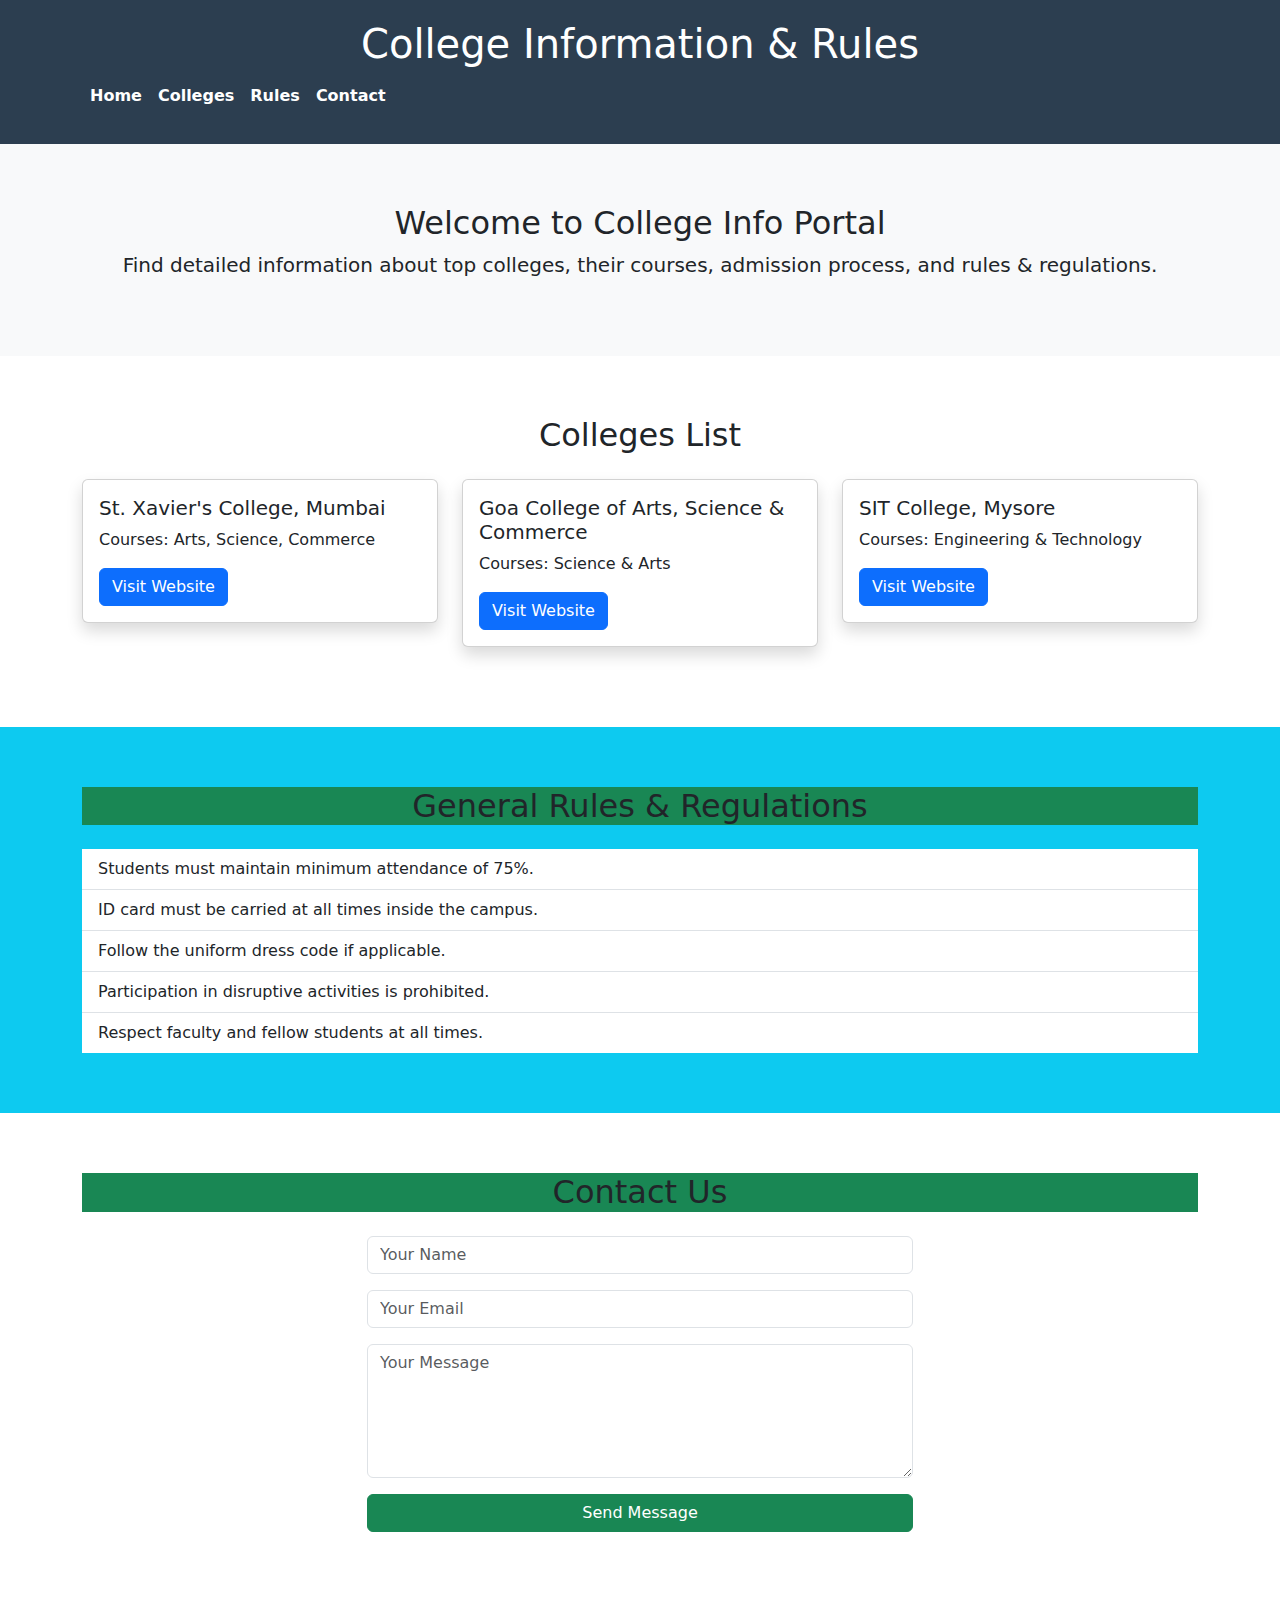
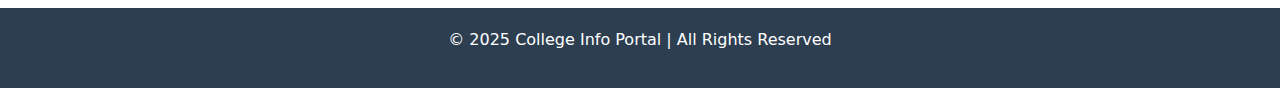
<file: about.html>
<!DOCTYPE html>
<html lang="en">
<head>
    <meta charset="UTF-8">
    <meta name="viewport" content="width=device-width, initial-scale=1.0">
    <title>College Info & Rules</title>

    <link href="https://cdn.jsdelivr.net/npm/bootstrap@5.3.0/dist/css/bootstrap.min.css" rel="stylesheet">
    <style>
        body { scroll-behavior: smooth; }
        header { background-color: #2c3e50; color: white; padding: 20px 0; }
        header h1 { margin: 0; }
        section { padding: 60px 0; }
        footer { background-color: #2c3e50; color: white; padding: 20px 0; }
        .navbar-nav .nav-link { color: white !important; font-weight: bold; }
        .card { margin-bottom: 20px; }
    </style>
</head>
<body>

<!-- Header -->
<header class="text-center">
    <h1>College Information & Rules</h1>
    <nav class="navbar navbar-expand-lg navbar-dark">
        <div class="container justify-content-center">
            <button class="navbar-toggler" type="button" data-bs-toggle="collapse" data-bs-target="#navbarNav">
                <span class="navbar-toggler-icon"></span>
            </button>
            <div class="collapse navbar-collapse" id="navbarNav">
                <ul class="navbar-nav">
                    <li class="nav-item"><a class="nav-link" href="#home">Home</a></li>
                    <li class="nav-item"><a class="nav-link" href="#colleges">Colleges</a></li>
                    <li class="nav-item"><a class="nav-link" href="#rules">Rules</a></li>
                    <li class="nav-item"><a class="nav-link" href="#contact">Contact</a></li>
                </ul>
            </div>
        </div>
    </nav>
</header>

<!-- Home Section -->
<section id="home" class="bg-light text-center">
    <div class="container">
        <h2>Welcome to College Info Portal</h2>
        <p class="lead">Find detailed information about top colleges, their courses, admission process, and rules & regulations.</p>
    </div>
</section>


<section id="colleges">
    <div class="container">
        <h2 class="text-center mb-4">Colleges List</h2>
        <div class="row">
      
            <div class="col-md-4">
                <div class="card shadow">
                    <div class="card-body">
                        <h5 class="card-title">St. Xavier's College, Mumbai</h5>
                        <p class="card-text">Courses: Arts, Science, Commerce</p>
                        <a href="https://www.francisxavier.ac.in" target="_blank" class="btn btn-primary">Visit Website</a>
                    </div>
                </div>
            </div>
            <div class="col-md-4">
                <div class="card shadow">
                    <div class="card-body">
                        <h5 class="card-title">Goa College of Arts, Science & Commerce</h5>
                        <p class="card-text">Courses: Science & Arts</p>
                        <a href="https://gcascs.ac.in" target="_blank" class="btn btn-primary">Visit Website</a>
                    </div>
                </div>
            </div>
            <div class="col-md-4">
                <div class="card shadow">
                    <div class="card-body">
                        <h5 class="card-title">SIT College, Mysore</h5>
                        <p class="card-text">Courses: Engineering & Technology</p>
                        <a href="https://sitmysore.ac.in" target="_blank" class="btn btn-primary">Visit Website</a>
                    </div>
                </div>
            </div>
        
        </div>
    </div>
</section>


<section id="rules" class="bg-info">
    <div class="container">
        <h2 class="text-center mb-4 bg-success">General Rules & Regulations</h2>
        <ul class="list-group list-group-flush">
            <li class="list-group-item">Students must maintain minimum attendance of 75%.</li>
            <li class="list-group-item">ID card must be carried at all times inside the campus.</li>
            <li class="list-group-item">Follow the uniform dress code if applicable.</li>
            <li class="list-group-item">Participation in disruptive activities is prohibited.</li>
            <li class="list-group-item">Respect faculty and fellow students at all times.</li>
        </ul>
    </div>
</section>

<section id="contact bg-primary">
    <div class="container">
        <h2 class="text-center mb-4 bg-success">Contact Us</h2>
        <div class="row justify-content-center">
            <div class="col-md-6">
                <form id="contactForm text-primary">
                    <div class="mb-3">
                        <input type="text" class="form-control" name="name" placeholder="Your Name" required>
                    </div>
                    <div class="mb-3">
                        <input type="email" class="form-control" name="email" placeholder="Your Email" required>
                    </div>
                    <div class="mb-3">
                        <textarea class="form-control" name="message" rows="5" placeholder="Your Message" required></textarea>
                    </div>
                    <button type="submit" class="btn btn-success w-100">Send Message</button>
                    <p id="response" class="text-success mt-2"></p>
                </form>
            </div>
        </div>
    </div>
</section>


<footer class="text-center">
    <p>&copy; 2025 College Info Portal | All Rights Reserved</p>
</footer>


<script src="https://cdn.jsdelivr.net/npm/bootstrap@5.3.0/dist/js/bootstrap.bundle.min.js"></script>
<script>

    document.getElementById('contactForm').addEventListener('submit', function(e){
        e.preventDefault();
        document.getElementById('response').innerText = "Thank you! Your message has been sent.";
        this.reset();
    });
</script>

</body>
</html>
</file>
